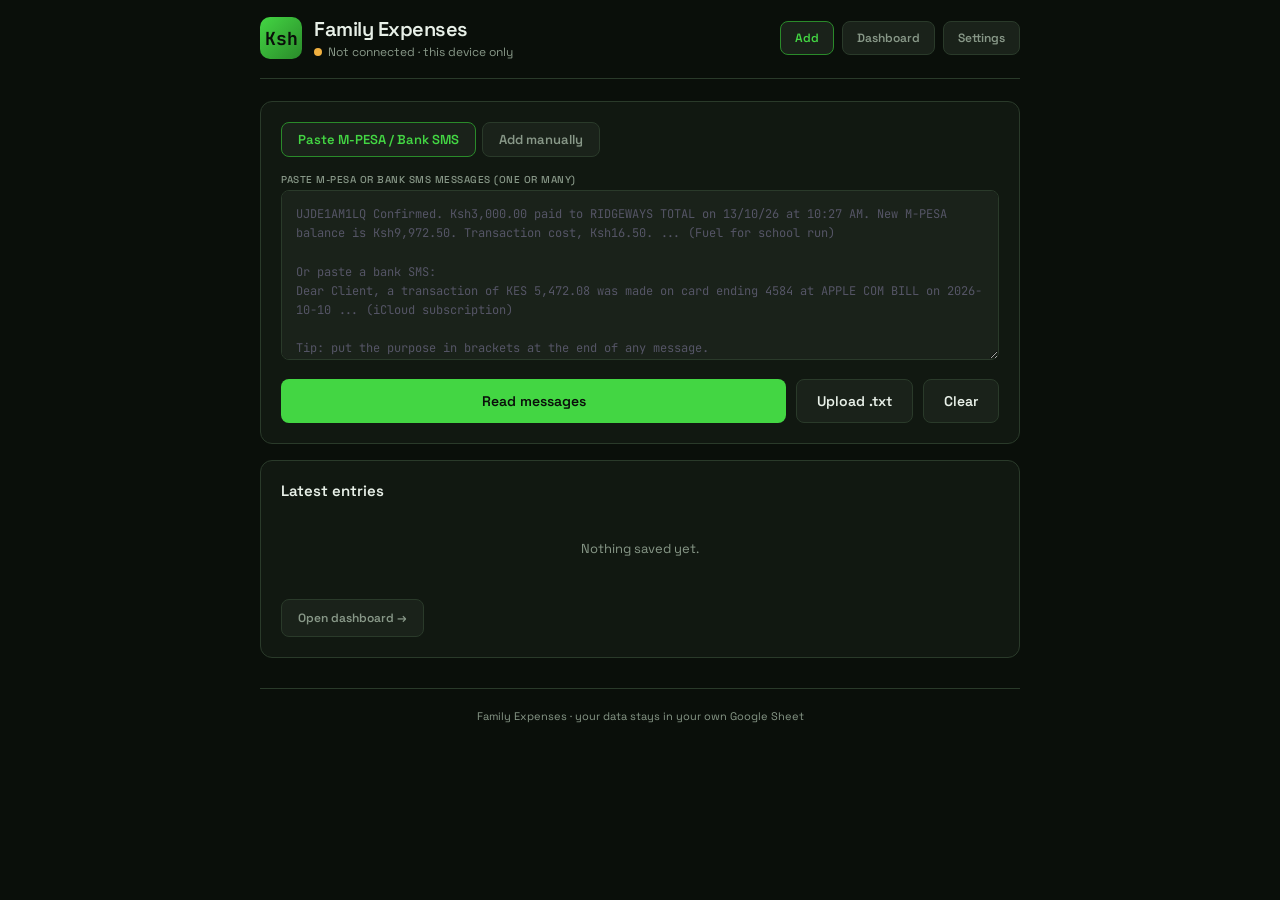
<file: index.html>
<!DOCTYPE html>
<html lang="en">
<head>
<meta charset="UTF-8">
<meta name="viewport" content="width=device-width, initial-scale=1.0">
<title>Family Expenses – Add</title>
<link rel="preconnect" href="https://fonts.googleapis.com">
<link rel="preconnect" href="https://fonts.gstatic.com" crossorigin>
<link href="https://fonts.googleapis.com/css2?family=Space+Grotesk:wght@400;500;600;700&family=JetBrains+Mono:wght@400;500;600&display=swap" rel="stylesheet">
<link rel="stylesheet" href="style.css">
</head>
<body>
<div class="container">
  <div id="hdr"></div>

  <div class="card">
    <div class="tabs">
      <button class="tab active" data-tab="paste">Paste M-PESA / Bank SMS</button>
      <button class="tab" data-tab="manual">Add manually</button>
    </div>

    <div id="tab-paste">
      <span class="lbl">Paste M-PESA or bank SMS messages (one or many)</span>
      <textarea id="raw" rows="7" placeholder="UJDE1AM1LQ Confirmed. Ksh3,000.00 paid to RIDGEWAYS TOTAL on 13/10/26 at 10:27 AM. New M-PESA balance is Ksh9,972.50. Transaction cost, Ksh16.50. ... (Fuel for school run)

Or paste a bank SMS:
Dear Client, a transaction of KES 5,472.08 was made on card ending 4584 at APPLE COM BILL on 2026-10-10 ... (iCloud subscription)

Tip: put the purpose in brackets at the end of any message."></textarea>
      <div class="btn-row">
        <button class="btn-primary" id="parseBtn">Read messages</button>
        <button class="btn-secondary" id="fileBtn">Upload .txt</button>
        <button class="btn-secondary" id="clearBtn">Clear</button>
        <input type="file" id="file" accept=".txt,.csv,text/plain" hidden>
      </div>
    </div>

    <div id="tab-manual" hidden>
      <div class="grid2">
        <div class="field-group"><label for="m_date">Date</label><input type="date" id="m_date"></div>
        <div class="field-group"><label for="m_amount">Amount (Ksh)</label><input type="number" id="m_amount" inputmode="decimal" step="0.01" placeholder="0.00"></div>
        <div class="field-group full"><label for="m_recipient">Paid to / item</label><input id="m_recipient" placeholder="e.g. Naivas Karen, Cash to gardener"></div>
        <div class="field-group full"><label for="m_purpose">Purpose</label><input id="m_purpose" placeholder="What was it for?"></div>
        <div class="field-group"><label for="m_method">Paid with</label><select id="m_method"><option>Cash</option><option>M-PESA</option><option>Card</option><option>Bank transfer</option></select></div>
        <div class="field-group"><label for="m_paidBy">Paid by</label><select id="m_paidBy"></select></div>
      </div>
      <div class="btn-row"><button class="btn-primary" id="addManualBtn">Add to list</button></div>
    </div>
    <div class="status-bar" id="status"></div>
  </div>

  <div class="card" id="review" hidden>
    <h2>Review &amp; categorise <span class="lbl" id="count" style="display:inline;margin-left:8px"></span></h2>
    <div class="tx-list" id="list"></div>
    <label class="check"><input type="checkbox" id="learn" checked> Remember these categories for next time (by recipient)</label>
    <div class="btn-row">
      <button class="btn-primary" id="submitBtn">Save transactions</button>
      <button class="btn-secondary" id="discardBtn">Discard</button>
    </div>
    <div class="status-bar" id="status2"></div>
  </div>

  <div class="card">
    <h2>Latest entries</h2>
    <div id="recent"></div>
    <div class="btn-row"><a class="nav-btn" href="dashboard.html" style="padding:10px 16px">Open dashboard →</a></div>
  </div>

  <div class="footer">Family Expenses · your data stays in your own Google Sheet</div>
</div>

<script src="app.js"></script>
<script>
const $ = id => document.getElementById(id);
let pending = [];
FT.header('index.html');

function status(id, msg, type) { const b = $(id); b.textContent = msg; b.className = 'status-bar show ' + type; }
function hide(id) { $(id).className = 'status-bar'; }

/* tabs */
document.querySelectorAll('.tab').forEach(b => b.onclick = () => {
  document.querySelectorAll('.tab').forEach(x => x.classList.toggle('active', x === b));
  $('tab-paste').hidden = b.dataset.tab !== 'paste'; $('tab-manual').hidden = b.dataset.tab !== 'manual';
});
$('m_date').value = FT.todayISO();
function fillPeople() { $('m_paidBy').innerHTML = FT.peopleOptions(FT.user()); }
fillPeople();

/* input */
$('parseBtn').onclick = () => {
  const raw = $('raw').value.trim();
  if (!raw) return status('status', 'Paste at least one M-PESA message first.', 'error');
  const got = FT.parseMpesa(raw).concat(FT.parseBank(raw));
  if (!got.length) return status('status', 'Could not read any transactions. For M-PESA, make sure the message starts with the code and "Confirmed". For bank SMS, make sure each message is on its own line.', 'error');
  const have = new Set(FT.all().map(t => t.id)), seen = new Set(pending.map(t => t.id));
  const fresh = got.filter(t => !have.has(t.id) && !seen.has(t.id));
  const dup = got.length - fresh.length;
  pending = pending.concat(fresh); $('raw').value = '';
  render();
  status('status', fresh.length + ' read' + (dup ? ', ' + dup + ' already saved (skipped)' : '') + '. Review below.', fresh.length ? 'success' : 'error');
};
$('clearBtn').onclick = () => { $('raw').value = ''; hide('status'); };
$('fileBtn').onclick = () => $('file').click();
$('file').onchange = e => { const f = e.target.files[0]; if (!f) return; f.text().then(t => { $('raw').value = t; $('parseBtn').click(); }); e.target.value = ''; };

$('addManualBtn').onclick = () => {
  const amount = FT.num($('m_amount').value), recipient = $('m_recipient').value.trim();
  if (!amount || !recipient) return status('status', 'Enter an amount and who/what it was paid to.', 'error');
  const t = { id: FT.newId(), date: $('m_date').value || FT.todayISO(), time: '', amount, cost: 0, balance: 0, recipient, account: '',
    purpose: $('m_purpose').value.trim(), category: '', paidBy: $('m_paidBy').value, method: $('m_method').value };
  t.category = FT.suggest(t);
  pending.push(t); render();
  $('m_amount').value = ''; $('m_recipient').value = ''; $('m_purpose').value = '';
  status('status', 'Added to the list below.', 'success');
};

/* review list */
function render() {
  $('review').hidden = !pending.length;
  $('count').textContent = pending.length + ' to save';
  $('list').innerHTML = pending.map((t, i) => `
    <div class="tx-card ${t.category ? '' : 'needs'}" data-i="${i}">
      <button class="tx-remove" data-act="rm" title="Remove">&times;</button>
      <div class="tx-top"><span class="tx-code">${FT.esc(t.id.startsWith('M-') ? t.method : t.id)}${t.time ? ' · ' + FT.esc(t.time) : ''}${t.cost ? ' · fee ' + FT.fmt(t.cost, 2) : ''}</span><span class="tx-amount">${FT.fmt(t.amount, 2)}</span></div>
      <div class="grid2">
        <div class="field-group"><label>Paid to</label><input data-f="recipient" value="${FT.esc(t.recipient)}"></div>
        <div class="field-group"><label>Date</label><input type="date" data-f="date" value="${FT.esc(t.date)}"></div>
        <div class="field-group full"><label>Purpose</label><input data-f="purpose" value="${FT.esc(t.purpose)}" placeholder="What was it for?"></div>
        <div class="field-group"><label>Category</label><select data-f="category">${FT.catOptions(t.category)}</select></div>
        <div class="field-group"><label>Paid by</label><select data-f="paidBy">${FT.peopleOptions(t.paidBy)}</select></div>
      </div>
    </div>`).join('');
  const missing = pending.filter(t => !t.category).length;
  if (missing) status('status2', missing + ' still need a category (they will be saved as "Uncategorised").', 'loading'); else hide('status2');
}
$('list').addEventListener('input', e => {
  const el = e.target, card = el.closest('.tx-card'); if (!card || !el.dataset.f) return;
  const t = pending[+card.dataset.i], f = el.dataset.f;
  t[f] = el.value;
  if ((f === 'purpose' || f === 'recipient') && !t._manual) {
    t.category = FT.suggest(t);
    const sel = card.querySelector('[data-f=category]'); sel.innerHTML = FT.catOptions(t.category);
    card.classList.toggle('needs', !t.category);
  }
});
$('list').addEventListener('change', e => {
  const el = e.target, card = el.closest('.tx-card'); if (!card || el.dataset.f !== 'category') return;
  const t = pending[+card.dataset.i]; t.category = el.value; t._manual = true; card.classList.toggle('needs', !t.category);
  const missing = pending.filter(x => !x.category).length;
  if (missing) status('status2', missing + ' still need a category (they will be saved as "Uncategorised").', 'loading'); else hide('status2');
});
$('list').addEventListener('click', e => {
  const b = e.target.closest('[data-act=rm]'); if (!b) return;
  pending.splice(+b.closest('.tx-card').dataset.i, 1); render();
});
$('discardBtn').onclick = () => { pending = []; render(); hide('status'); };

$('submitBtn').onclick = async () => {
  if (!pending.length) return;
  $('submitBtn').disabled = true;
  status('status2', 'Saving…', 'loading');
  const list = pending.map(t => { const o = Object.assign({}, t); delete o._manual; o.category = o.category || 'Uncategorised'; o.addedBy = FT.user(); o.addedAt = new Date().toISOString(); return o; });
  try {
    if ($('learn').checked) await FT.learn(list);
    const r = await FT.add(list);
    let msg = r.added + ' saved' + (r.dup ? ', ' + r.dup + ' duplicate(s) skipped' : '') + '.';
    if (FT.conn()) {
      await FT.sleep(2200);
      try {
        await FT.refresh();
        const have = new Set(FT.all().map(t => t.id));
        if (!r.ids.every(id => have.has(id))) msg += ' (Sent to the sheet – it may take a few seconds to show up.)';
        else msg += ' Synced to the shared sheet ✓';
      } catch (err) { msg += ' Sent, but could not confirm: ' + err.message; }
    } else msg += ' Saved on this device only – connect the sheet in Settings to share with Selma.';
    pending = []; render(); status('status', msg, 'success'); window.scrollTo({ top: 0, behavior: 'smooth' });
    recent();
  } catch (err) { status('status2', 'Failed: ' + err.message, 'error'); }
  $('submitBtn').disabled = false;
};

function recent() {
  const rows = FT.all().slice().sort((a, b) => (b.date + b.time).localeCompare(a.date + a.time)).slice(0, 8);
  $('recent').innerHTML = rows.length ? `<div class="ledger-wrap"><table class="ledger-table"><tbody>` + rows.map(t => `<tr>
    <td>${FT.esc(t.recipient)}<div class="sub">${FT.esc(t.date)} · ${FT.esc(t.category || 'Uncategorised')}${t.purpose ? ' · ' + FT.esc(t.purpose) : ''}</div></td>
    <td class="amt">${FT.fmt(t.amount + t.cost)}</td></tr>`).join('') + `</tbody></table></div>` : '<div class="empty">Nothing saved yet.</div>';
}
recent();
FT.refresh().then(() => { fillPeople(); recent(); FT.header('index.html'); }).catch(() => {});
</script>
</body>
</html>
</file>
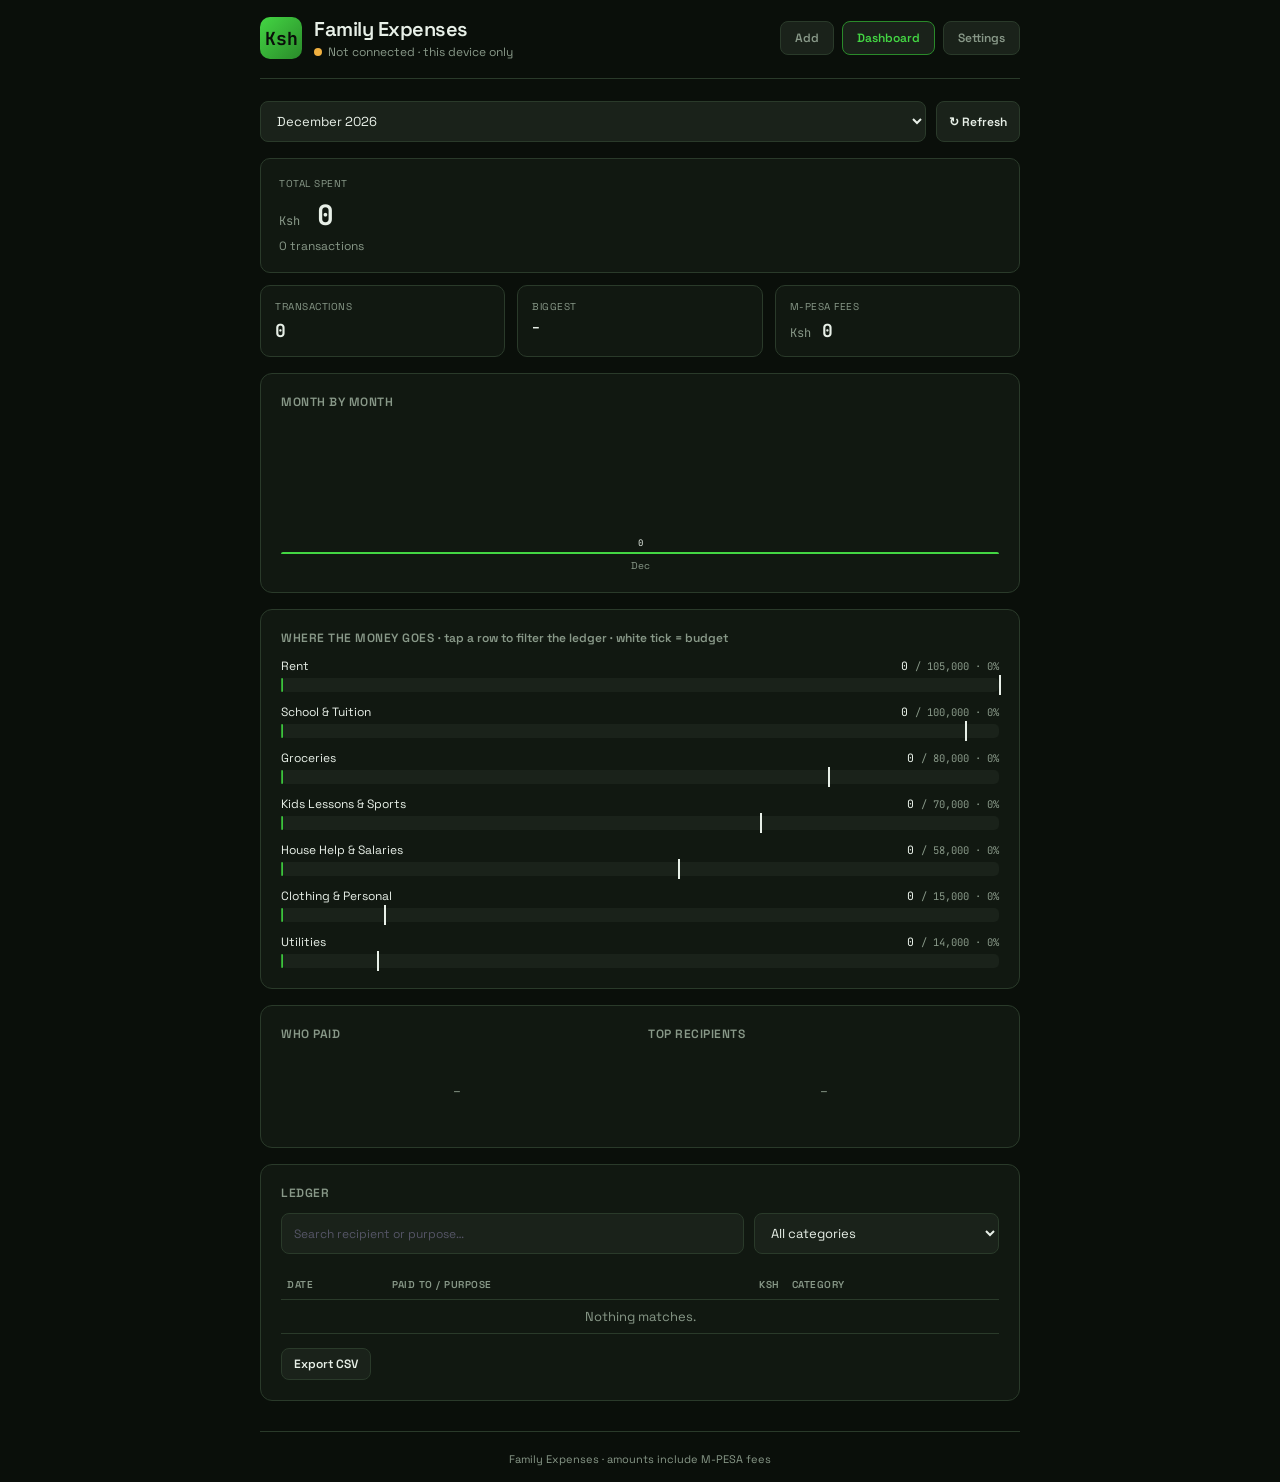
<file: dashboard.html>
<!DOCTYPE html>
<html lang="en">
<head>
<meta charset="UTF-8">
<meta name="viewport" content="width=device-width, initial-scale=1.0">
<title>Family Expenses – Dashboard</title>
<link rel="preconnect" href="https://fonts.googleapis.com">
<link rel="preconnect" href="https://fonts.gstatic.com" crossorigin>
<link href="https://fonts.googleapis.com/css2?family=Space+Grotesk:wght@400;500;600;700&family=JetBrains+Mono:wght@400;500;600&display=swap" rel="stylesheet">
<link rel="stylesheet" href="style.css">
</head>
<body>
<div class="container">
  <div id="hdr"></div>
  <div class="filter-row"><select id="period" aria-label="Period"></select><button class="btn-secondary btn-sm" id="reload">↻ Refresh</button></div>
  <div id="alert"></div>
  <div class="stats-grid" id="stats"></div>

  <div class="card"><h3>Month by month</h3><div class="trend" id="trend"></div></div>
  <div class="card"><h3>Where the money goes <span style="text-transform:none;letter-spacing:0">· tap a row to filter the ledger · white tick = budget</span></h3><div class="bars" id="cats"></div></div>
  <div class="card two-col">
    <div><h3>Who paid</h3><div class="bars" id="who"></div></div>
    <div><h3>Top recipients</h3><div class="bars" id="rec"></div></div>
  </div>

  <div class="card">
    <h3>Ledger</h3>
    <div class="filter-row"><input id="q" placeholder="Search recipient or purpose…"><select id="catf"></select></div>
    <div class="ledger-wrap"><table class="ledger-table">
      <thead><tr><th>Date</th><th>Paid to / purpose</th><th style="text-align:right">Ksh</th><th>Category</th><th></th></tr></thead>
      <tbody id="ledger"></tbody></table></div>
    <div class="btn-row"><button class="btn-secondary btn-sm" id="more" hidden>Show more</button><button class="btn-secondary btn-sm" id="export">Export CSV</button></div>
  </div>
  <div class="footer">Family Expenses · amounts include M-PESA fees</div>
</div>

<script src="app.js"></script>
<script>
const $ = id => document.getElementById(id), E = FT.esc, F = FT.fmt;
FT.header('dashboard.html');
let period = null, catFilter = '', query = '', shown = 50;

const mKey = (y, m) => y + '-' + String(m).padStart(2, '0');
function addMonths(key, n) { const [y, m] = key.split('-').map(Number); const d = new Date(y, m - 1 + n, 1); return mKey(d.getFullYear(), d.getMonth() + 1); }
const mLabel = (key, long) => { const [y, m] = key.split('-').map(Number); return new Date(y, m - 1, 1).toLocaleString('en-GB', { month: long ? 'long' : 'short', year: long ? 'numeric' : undefined }); };
const compact = n => n >= 1e6 ? (n / 1e6).toFixed(1) + 'M' : n >= 1000 ? Math.round(n / 1000) + 'k' : String(Math.round(n));
const spend = t => t.amount + t.cost;
const months = () => [...new Set(FT.all().map(t => t.date.slice(0, 7)).filter(Boolean))].sort();
const nowKey = () => FT.todayISO().slice(0, 7);

function inPeriod(t) {
  if (period === 'all') return true;
  const anchor = months().slice(-1)[0] || nowKey();
  if (period === 'last3') return t.date.slice(0, 7) >= addMonths(anchor, -2);
  return t.date.startsWith(period);
}
function monthSpan(list) {
  if (period !== 'all') return period === 'last3' ? 3 : 1;
  const ms = [...new Set(list.map(t => t.date.slice(0, 7)))].sort(); if (!ms.length) return 1;
  const [y1, m1] = ms[0].split('-').map(Number), [y2, m2] = ms[ms.length - 1].split('-').map(Number);
  return (y2 - y1) * 12 + (m2 - m1) + 1;
}

function buildPeriodSelect() {
  const ms = months().reverse();
  if (!period) period = ms[0] || nowKey();
  const opts = ms.map(m => `<option value="${m}">${mLabel(m, true)}</option>`);
  if (!ms.includes(period) && period.length === 7) opts.unshift(`<option value="${period}">${mLabel(period, true)}</option>`);
  opts.push('<option value="last3">Last 3 months</option>', '<option value="all">All time</option>');
  $('period').innerHTML = opts.join(''); $('period').value = period;
}

function barRows(rows, max, onClickAttr) {
  return rows.map(r => {
    const pct = max ? Math.max(r.value / max * 100, 0) : 0;
    const cls = r.budget ? (r.value > r.budget ? 'over' : r.value > r.budget * .85 ? 'warn' : '') : '';
    return `<div class="${onClickAttr ? 'clickable' : ''}" ${onClickAttr ? `data-cat="${E(r.name)}"` : ''}>
      <div class="bar-top"><span class="bar-name">${E(r.name)}</span><span class="bar-val">${F(r.value)}${r.budget ? ` <small>/ ${F(r.budget)} · ${Math.round(r.value / r.budget * 100)}%</small>` : ''}</span></div>
      <div class="bar-track"><div class="bar-fill ${cls}" style="width:${pct}%"></div>${r.budget ? `<div class="bar-budget" style="left:${Math.min(r.budget / max * 100, 100)}%"></div>` : ''}</div></div>`;
  }).join('');
}
const sumBy = (list, key) => { const m = {}; list.forEach(t => { const k = key(t); m[k] = (m[k] || 0) + spend(t); }); return m; };

function render() {
  const cfg = FT.config(), all = FT.all(), list = all.filter(inPeriod), total = list.reduce((s, t) => s + spend(t), 0), fees = list.reduce((s, t) => s + t.cost, 0);
  const span = monthSpan(list), budgets = {}; cfg.categories.forEach(c => budgets[c.name] = (c.budget || 0) * span);

  const byCat = sumBy(list, t => t.category || 'Uncategorised');
  const topCat = Object.entries(byCat).sort((a, b) => b[1] - a[1])[0];
  let delta = '';
  if (period.length === 7) {
    const prev = all.filter(t => t.date.startsWith(addMonths(period, -1))).reduce((s, t) => s + spend(t), 0);
    if (prev > 0) { const p = Math.round((total - prev) / prev * 100); delta = `<span class="${p > 0 ? 'up' : 'down'}">${p > 0 ? '▲' : '▼'} ${Math.abs(p)}%</span> vs ${mLabel(addMonths(period, -1))}`; }
  }
  $('stats').innerHTML = `
    <div class="stat-box hero"><label>Total spent</label><div class="val"><small>Ksh</small> ${F(total)}</div><div class="sub">${delta || (list.length + ' transactions')}</div></div>
    <div class="stat-box"><label>Transactions</label><div class="val">${list.length}</div></div>
    <div class="stat-box"><label>Biggest</label><div class="val" style="font-size:13px">${topCat ? E(topCat[0]) : '–'}</div><div class="sub">${topCat ? 'Ksh ' + F(topCat[1]) : ''}</div></div>
    <div class="stat-box"><label>M-PESA fees</label><div class="val"><small>Ksh</small> ${F(fees)}</div></div>`;

  const unc = list.filter(t => !t.category || t.category === 'Uncategorised').length;
  $('alert').innerHTML = unc ? `<div class="alert" id="uncBtn">${unc} transaction${unc > 1 ? 's need' : ' needs'} a category – tap to fix them</div>` : '';
  if (unc) $('uncBtn').onclick = () => { catFilter = 'Uncategorised'; $('catf').value = catFilter; shown = 50; renderLedger(); $('ledger').scrollIntoView({ behavior: 'smooth' }); };

  /* trend */
  const ms = months(); let tm = ms.slice(-12);
  if (!tm.length) tm = [nowKey()];
  const tot = Object.fromEntries(tm.map(m => [m, all.filter(t => t.date.startsWith(m)).reduce((s, t) => s + spend(t), 0)]));
  const mx = Math.max(...Object.values(tot), 1);
  $('trend').innerHTML = tm.map(m => `<div class="trend-col ${m === period ? 'sel' : ''}" data-m="${m}"><div class="trend-val">${compact(tot[m])}</div><div class="trend-bar" style="height:${tot[m] / mx * 100 * .78}%"></div><div class="trend-lbl">${mLabel(m)}</div></div>`).join('');

  /* categories */
  const names = new Set(Object.keys(byCat)); cfg.categories.forEach(c => { if (c.budget) names.add(c.name); });
  const rows = [...names].map(n => ({ name: n, value: byCat[n] || 0, budget: budgets[n] || 0 })).sort((a, b) => b.value - a.value || b.budget - a.budget);
  const cmax = Math.max(...rows.map(r => Math.max(r.value, r.budget)), 1);
  $('cats').innerHTML = rows.length ? barRows(rows, cmax, true) : '<div class="empty">No transactions in this period.</div>';

  const who = Object.entries(sumBy(list, t => t.paidBy || 'Unknown')).sort((a, b) => b[1] - a[1]).map(([name, value]) => ({ name, value }));
  $('who').innerHTML = who.length ? barRows(who, who[0].value) : '<div class="empty">–</div>';
  const rec = Object.entries(sumBy(list, t => t.recipient || '–')).sort((a, b) => b[1] - a[1]).slice(0, 8).map(([name, value]) => ({ name, value }));
  $('rec').innerHTML = rec.length ? barRows(rec, rec[0].value) : '<div class="empty">–</div>';

  const cats = [...new Set(cfg.categories.map(c => c.name).concat(Object.keys(byCat)))];
  $('catf').innerHTML = '<option value="">All categories</option>' + cats.map(c => `<option ${c === catFilter ? 'selected' : ''}>${E(c)}</option>`).join('');
  renderLedger();
}

function ledgerList() {
  const q = query.toLowerCase();
  return FT.all().filter(inPeriod).filter(t => !catFilter || (catFilter === 'Uncategorised' ? (!t.category || t.category === 'Uncategorised') : t.category === catFilter))
    .filter(t => !q || (t.recipient + ' ' + t.purpose + ' ' + t.account).toLowerCase().includes(q))
    .sort((a, b) => (b.date + b.time).localeCompare(a.date + a.time));
}
function renderLedger() {
  const rows = ledgerList();
  $('ledger').innerHTML = rows.length ? rows.slice(0, shown).map(t => `<tr data-id="${E(t.id)}">
    <td style="white-space:nowrap">${E(t.date.slice(5).split('-').reverse().join('/'))}<div class="sub">${E(t.paidBy)}</div></td>
    <td>${E(t.recipient)}<div class="sub">${E(t.purpose) || '–'}</div></td>
    <td class="amt">${F(t.amount)}${t.cost ? `<div class="sub">+${F(t.cost, 2)}</div>` : ''}</td>
    <td><select data-act="cat">${FT.catOptions(t.category || '')}</select></td>
    <td><button class="del" data-act="del" title="Delete">&times;</button></td></tr>`).join('') : '<tr><td colspan="5" class="empty">Nothing matches.</td></tr>';
  $('more').hidden = rows.length <= shown;
}

$('period').onchange = e => { period = e.target.value; catFilter = ''; shown = 50; render(); };
$('trend').addEventListener('click', e => { const c = e.target.closest('[data-m]'); if (!c) return; period = c.dataset.m; buildPeriodSelect(); catFilter = ''; render(); });
$('cats').addEventListener('click', e => { const c = e.target.closest('[data-cat]'); if (!c) return; catFilter = catFilter === c.dataset.cat ? '' : c.dataset.cat; $('catf').value = catFilter; shown = 50; renderLedger(); $('ledger').scrollIntoView({ behavior: 'smooth' }); });
$('catf').onchange = e => { catFilter = e.target.value; shown = 50; renderLedger(); };
$('q').oninput = e => { query = e.target.value; shown = 50; renderLedger(); };
$('more').onclick = () => { shown += 50; renderLedger(); };
$('export').onclick = () => FT.download('family-expenses-' + FT.todayISO() + '.csv', FT.csv(ledgerList()));
$('ledger').addEventListener('change', async e => {
  if (e.target.dataset.act !== 'cat') return;
  await FT.update(e.target.closest('tr').dataset.id, { category: e.target.value }); render();
});
$('ledger').addEventListener('click', async e => {
  const b = e.target.closest('[data-act=del]'); if (!b) return;
  if (!confirm('Delete this transaction?')) return;
  await FT.remove(b.closest('tr').dataset.id); buildPeriodSelect(); render();
});
async function load() {
  try { await FT.refresh(); } catch (err) { $('alert').innerHTML = `<div class="alert">Could not reach the shared sheet (${E(err.message)}). Showing the copy saved on this device.</div>`; }
  buildPeriodSelect(); render();
}
$('reload').onclick = load;
buildPeriodSelect(); render(); load();
</script>
</body>
</html>
</file>
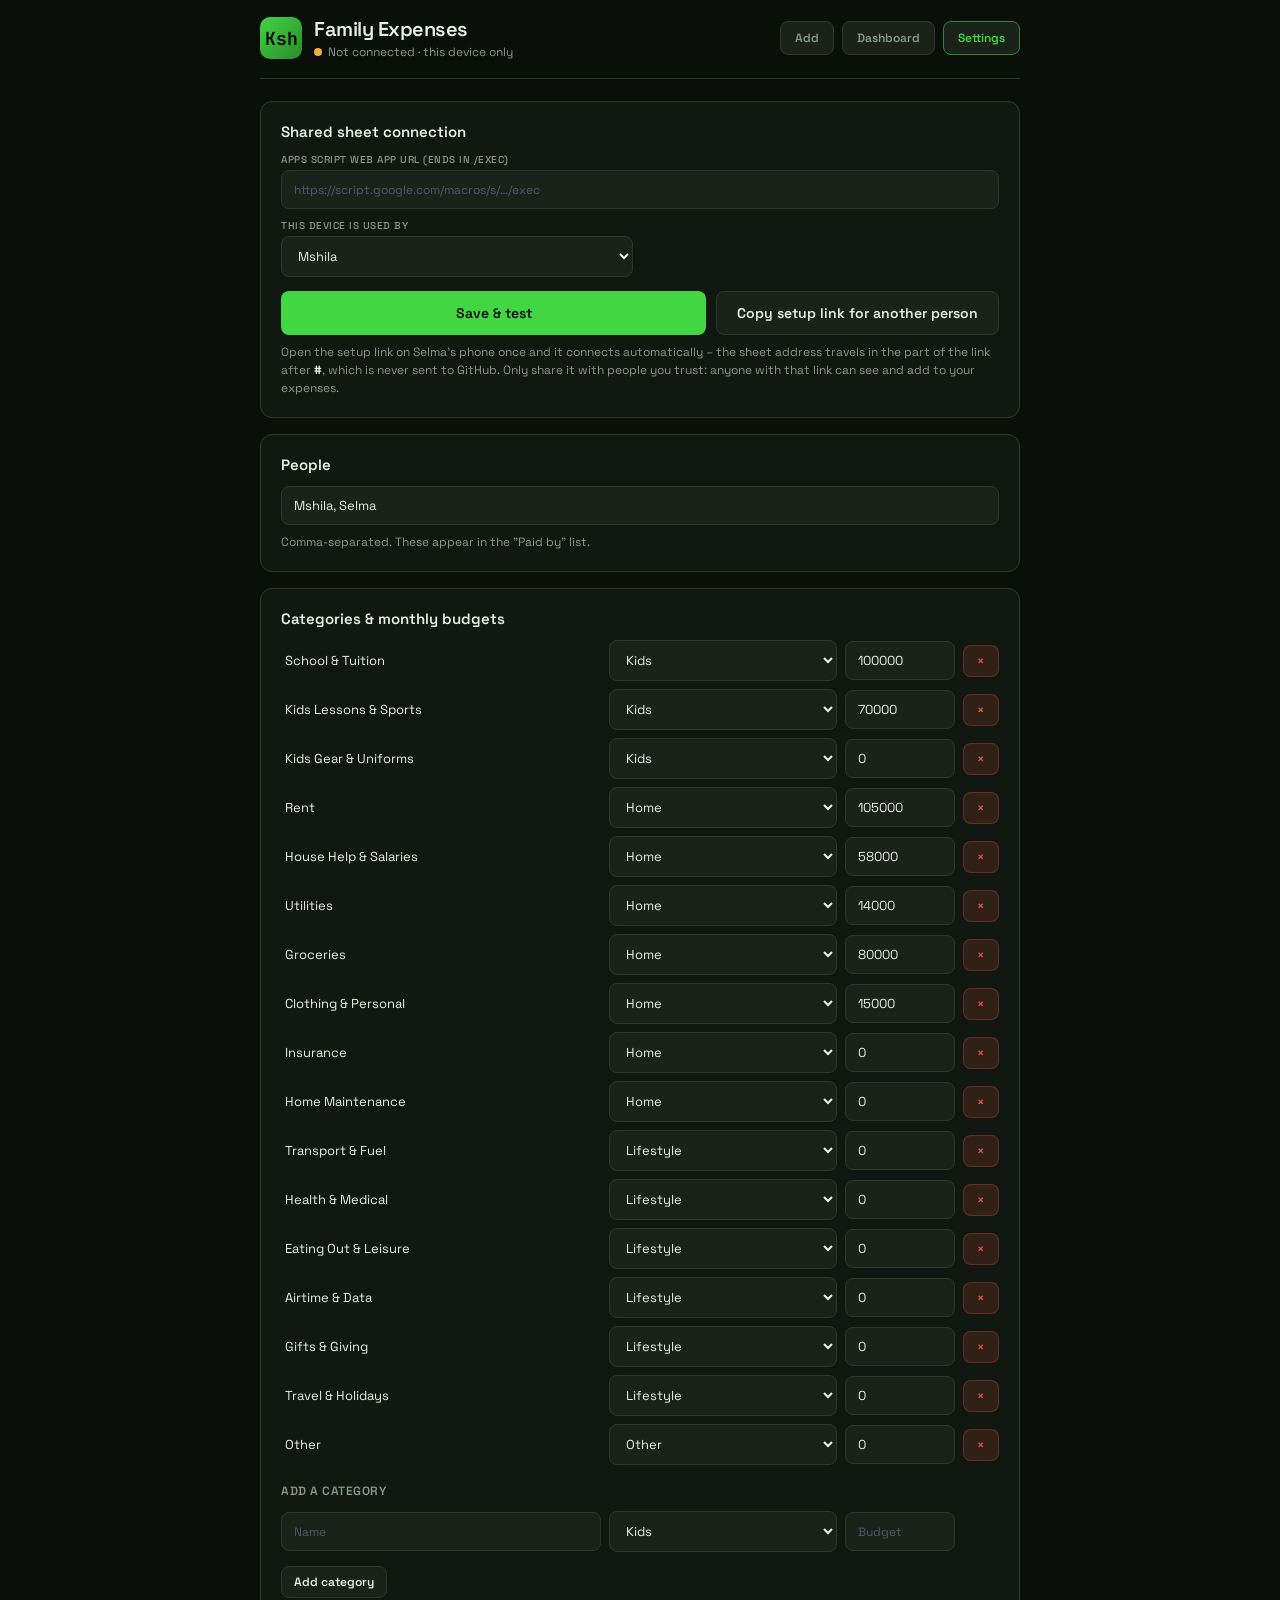
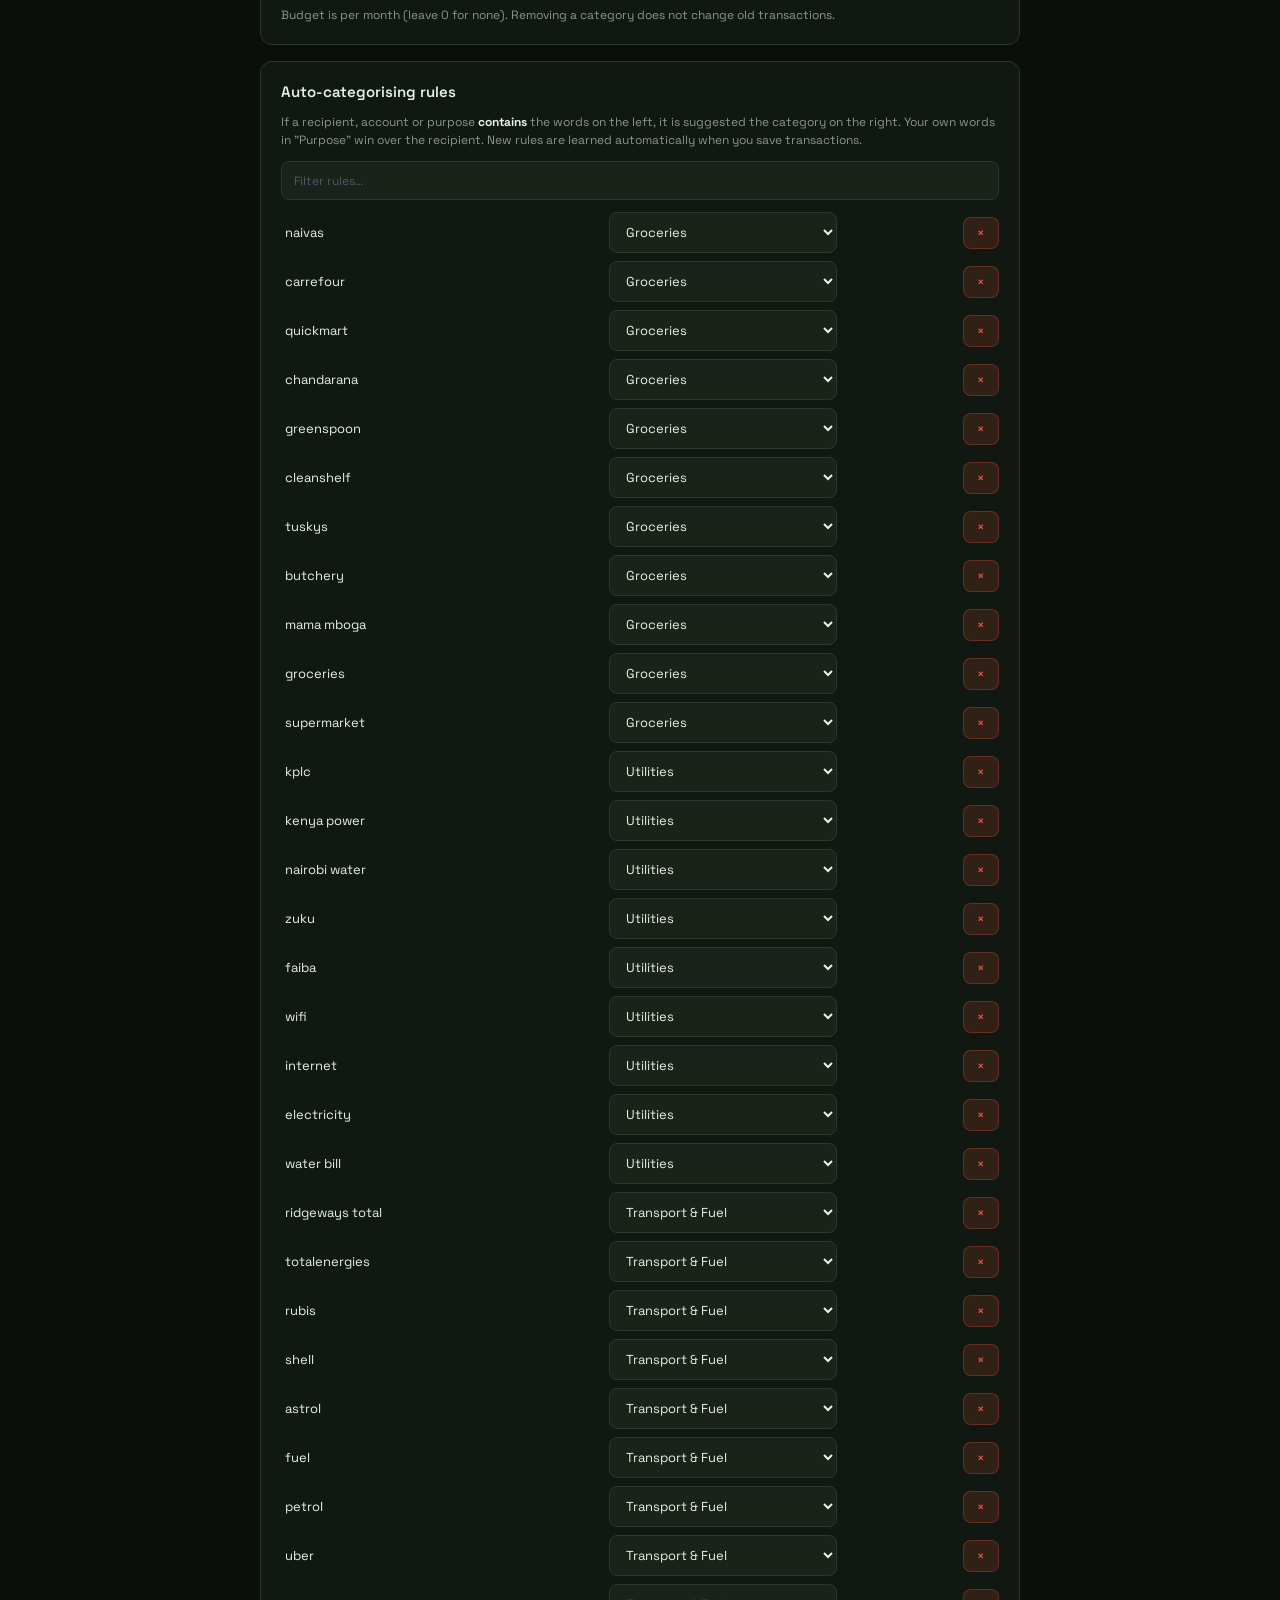
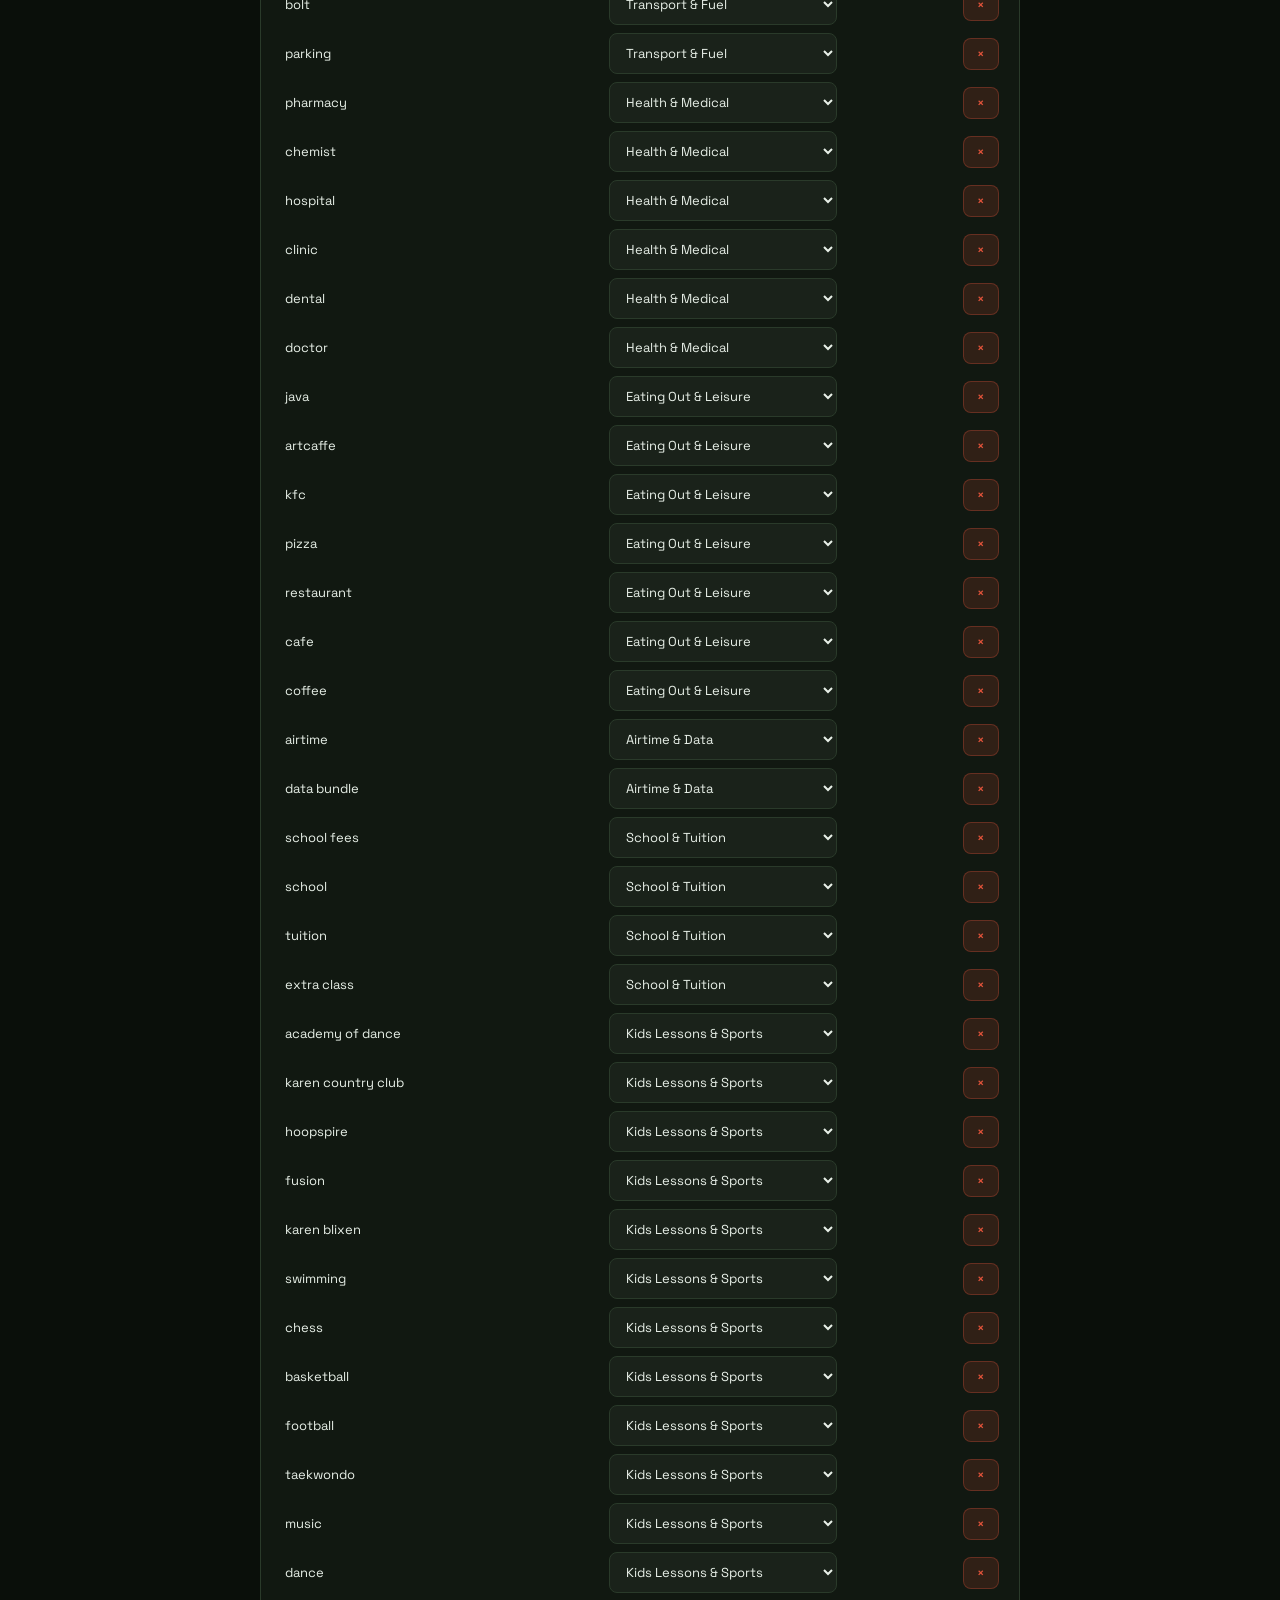
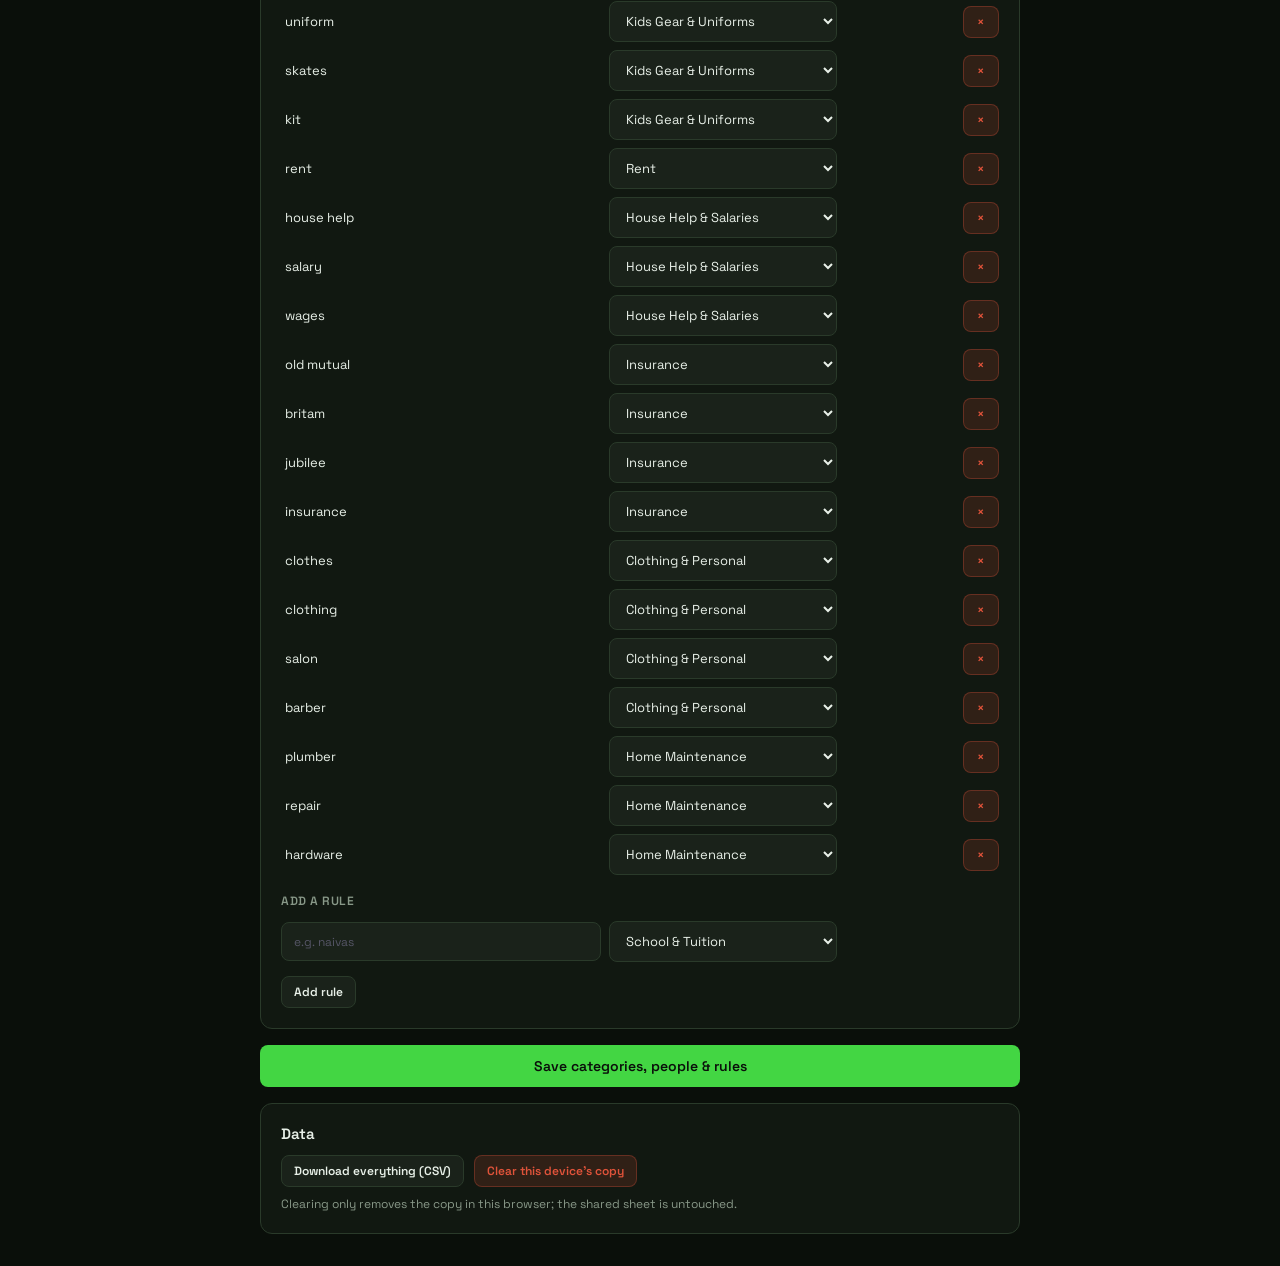
<file: settings.html>
<!DOCTYPE html>
<html lang="en">
<head>
<meta charset="UTF-8">
<meta name="viewport" content="width=device-width, initial-scale=1.0">
<title>Family Expenses – Settings</title>
<link rel="preconnect" href="https://fonts.googleapis.com">
<link rel="preconnect" href="https://fonts.gstatic.com" crossorigin>
<link href="https://fonts.googleapis.com/css2?family=Space+Grotesk:wght@400;500;600;700&family=JetBrains+Mono:wght@400;500;600&display=swap" rel="stylesheet">
<link rel="stylesheet" href="style.css">
</head>
<body>
<div class="container">
  <div id="hdr"></div>

  <div class="card">
    <h2>Shared sheet connection</h2>
    <div class="grid2">
      <div class="field-group full"><label for="url">Apps Script web app URL (ends in /exec)</label><input id="url" placeholder="https://script.google.com/macros/s/…/exec"></div>
      <div class="field-group"><label for="me">This device is used by</label><select id="me"></select></div>
    </div>
    <div class="btn-row">
      <button class="btn-primary" id="saveConn">Save &amp; test</button>
      <button class="btn-secondary" id="copyLink">Copy setup link for another person</button>
    </div>
    <div class="status-bar" id="s1"></div>
    <p class="note">Open the setup link on Selma's phone once and it connects automatically – the sheet address travels in the part of the link after <b>#</b>, which is never sent to GitHub. Only share it with people you trust: anyone with that link can see and add to your expenses.</p>
  </div>

  <div class="card">
    <h2>People</h2>
    <input id="people" placeholder="Mshila, Selma">
    <p class="note">Comma-separated. These appear in the "Paid by" list.</p>
  </div>

  <div class="card">
    <h2>Categories &amp; monthly budgets</h2>
    <div id="cats"></div>
    <h3 style="margin-top:18px">Add a category</h3>
    <div class="row-edit"><input id="nc_name" placeholder="Name"><select id="nc_group"><option>Kids</option><option>Home</option><option>Lifestyle</option><option>Other</option></select><input id="nc_budget" type="number" placeholder="Budget"><span></span></div>
    <div class="btn-row"><button class="btn-secondary btn-sm" id="addCat">Add category</button></div>
    <p class="note">Budget is per month (leave 0 for none). Removing a category does not change old transactions.</p>
  </div>

  <div class="card">
    <h2>Auto-categorising rules</h2>
    <p class="note" style="margin:0 0 12px">If a recipient, account or purpose <b>contains</b> the words on the left, it is suggested the category on the right. Your own words in "Purpose" win over the recipient. New rules are learned automatically when you save transactions.</p>
    <input id="ruleFilter" placeholder="Filter rules…" style="margin-bottom:12px">
    <div id="rules"></div>
    <h3 style="margin-top:18px">Add a rule</h3>
    <div class="row-edit"><input id="nr_match" placeholder="e.g. naivas"><select id="nr_cat"></select><span></span><span></span></div>
    <div class="btn-row"><button class="btn-secondary btn-sm" id="addRule">Add rule</button></div>
  </div>

  <div class="btn-row" style="margin-bottom:16px"><button class="btn-primary" id="saveAll">Save categories, people &amp; rules</button></div>
  <div class="status-bar" id="s2" style="margin-bottom:16px"></div>

  <div class="card">
    <h2>Data</h2>
    <div class="btn-row" style="margin-top:0"><button class="btn-secondary btn-sm" id="exp">Download everything (CSV)</button><button class="btn-danger btn-sm" id="clr">Clear this device's copy</button></div>
    <p class="note">Clearing only removes the copy in this browser; the shared sheet is untouched.</p>
  </div>
</div>

<script src="app.js"></script>
<script>
const $ = id => document.getElementById(id), E = FT.esc;
FT.header('settings.html');
let cfg = FT.clone(FT.config());
const st = (id, m, t) => { const b = $(id); b.textContent = m; b.className = 'status-bar show ' + t; };

const c0 = FT.conn(); if (c0) $('url').value = c0.url;
function fillMe() { $('me').innerHTML = FT.peopleOptions(FT.user()); }
fillMe(); $('me').onchange = () => FT.setUser($('me').value);

$('saveConn').onclick = async () => {
  const url = $('url').value.trim(); FT.setUser($('me').value);
  if (!url) { FT.setConn(''); FT.header('settings.html'); return st('s1', 'Disconnected. Data now stays on this device only.', 'success'); }
  FT.setConn(url); st('s1', 'Testing…', 'loading');
  try {
    await FT.refresh(); cfg = FT.clone(FT.config()); draw(); FT.header('settings.html');
    st('s1', 'Connected ✓  ' + FT.all().length + ' transactions in the shared sheet.', 'success');
  } catch (e) { st('s1', 'Could not connect: ' + e.message + '. Check the URL and that the web app is deployed to "Anyone".', 'error'); }
};
$('copyLink').onclick = async () => {
  const c = FT.conn(); if (!c) return st('s1', 'Save the connection first.', 'error');
  const other = cfg.people.find(p => p !== FT.user()) || '';
  const link = location.origin + location.pathname.replace('settings.html', 'index.html') + '#u=' + encodeURIComponent(c.url) + (other ? '&n=' + encodeURIComponent(other) : '');
  try { await navigator.clipboard.writeText(link); st('s1', 'Link copied' + (other ? ' (it sets the device up as ' + other + ')' : '') + '. Send it privately, e.g. on WhatsApp.', 'success'); }
  catch (e) { prompt('Copy this link:', link); }
};

function draw() {
  $('people').value = cfg.people.join(', ');
  $('cats').innerHTML = cfg.categories.map((c, i) => `<div class="row-edit" data-i="${i}"><span class="nm">${E(c.name)}</span>
    <select data-k="group">${['Kids', 'Home', 'Lifestyle', 'Other'].map(g => `<option ${g === c.group ? 'selected' : ''}>${g}</option>`).join('')}</select>
    <input type="number" data-k="budget" value="${c.budget || 0}"><button class="btn-danger btn-sm" data-act="delcat" title="Remove">&times;</button></div>`).join('');
  $('nr_cat').innerHTML = FT.catOptions('x').replace(/<option selected>x<\/option>/, '');
  drawRules();
}
function drawRules() {
  const f = $('ruleFilter').value.toLowerCase();
  const rows = cfg.rules.map((r, i) => ({ r, i })).filter(x => !f || (x.r.match + x.r.category).toLowerCase().includes(f));
  $('rules').innerHTML = rows.slice(0, 150).map(({ r, i }) => `<div class="row-edit" data-i="${i}"><span class="nm">${E(r.match)}</span>
    <select data-k="rcat">${cfg.categories.map(c => `<option ${c.name === r.category ? 'selected' : ''}>${E(c.name)}</option>`).join('')}</select><span></span>
    <button class="btn-danger btn-sm" data-act="delrule" title="Remove">&times;</button></div>`).join('') + (rows.length > 150 ? '<p class="note">Showing 150 – use the filter.</p>' : '');
}
$('ruleFilter').oninput = drawRules;
$('cats').addEventListener('change', e => { const row = e.target.closest('.row-edit'), c = cfg.categories[+row.dataset.i], k = e.target.dataset.k; c[k] = k === 'budget' ? (parseFloat(e.target.value) || 0) : e.target.value; });
$('cats').addEventListener('click', e => { if (e.target.dataset.act !== 'delcat') return; const i = +e.target.closest('.row-edit').dataset.i; if (confirm('Remove "' + cfg.categories[i].name + '"?')) { cfg.categories.splice(i, 1); draw(); } });
$('rules').addEventListener('change', e => { if (e.target.dataset.k === 'rcat') cfg.rules[+e.target.closest('.row-edit').dataset.i].category = e.target.value; });
$('rules').addEventListener('click', e => { if (e.target.dataset.act !== 'delrule') return; cfg.rules.splice(+e.target.closest('.row-edit').dataset.i, 1); drawRules(); });
$('addCat').onclick = () => {
  const name = $('nc_name').value.trim(); if (!name) return;
  if (cfg.categories.some(c => c.name.toLowerCase() === name.toLowerCase())) return st('s2', 'That category already exists.', 'error');
  cfg.categories.push({ name, group: $('nc_group').value, budget: parseFloat($('nc_budget').value) || 0 });
  $('nc_name').value = ''; $('nc_budget').value = ''; draw();
};
$('addRule').onclick = () => {
  const m = $('nr_match').value.trim().toLowerCase(), c = $('nr_cat').value; if (!m || !c) return;
  const ex = cfg.rules.find(r => r.match.toLowerCase() === m); if (ex) ex.category = c; else cfg.rules.push({ match: m, category: c });
  $('nr_match').value = ''; drawRules();
};
$('saveAll').onclick = async () => {
  cfg.people = $('people').value.split(',').map(s => s.trim()).filter(Boolean); if (!cfg.people.length) cfg.people = ['Mshila', 'Selma'];
  await FT.saveConfig(cfg); fillMe(); st('s2', 'Saved' + (FT.conn() ? ' and shared with everyone using the sheet.' : ' on this device.'), 'success');
};
$('exp').onclick = () => FT.download('family-expenses-all.csv', FT.csv(FT.all()));
$('clr').onclick = () => { if (confirm('Clear the copy stored in this browser?')) { ['ft_tx', 'ft_cfg'].forEach(k => localStorage.removeItem(k)); location.reload(); } };
draw();
</script>
</body>
</html>
</file>
<file: style.css>
:root{--bg:#0a0f0a;--surface:#111811;--surface-2:#1a221a;--border:#2a3a2a;--text:#e8f0e8;--text-dim:#889888;--accent:#43d643;--accent-dim:#2a8a2a;--danger:#e0533a;--warn:#f0b040;--radius:12px}
*{box-sizing:border-box;margin:0;padding:0}
body{font-family:'Space Grotesk',sans-serif;background:var(--bg);color:var(--text);min-height:100vh;padding:16px;-webkit-tap-highlight-color:transparent}
.container{max-width:760px;margin:0 auto}
[hidden]{display:none!important}
.header{display:flex;align-items:center;gap:12px;margin-bottom:22px;padding-bottom:18px;border-bottom:1px solid var(--border);flex-wrap:wrap}
.header-icon{width:42px;height:42px;background:linear-gradient(135deg,var(--accent),var(--accent-dim));border-radius:10px;display:flex;align-items:center;justify-content:center;font-size:18px;font-weight:700;color:#0a0f0a;flex-shrink:0;font-family:'JetBrains Mono',monospace}
.header h1{font-size:20px;font-weight:600;letter-spacing:-.5px}
.header p{font-size:12px;color:var(--text-dim);margin-top:2px;display:flex;align-items:center;gap:6px}
.dot{width:8px;height:8px;border-radius:50%;background:var(--warn);display:inline-block}.dot.on{background:var(--accent)}
.header-nav{margin-left:auto;display:flex;gap:8px}
.nav-btn{font-size:12px;font-weight:600;padding:8px 14px;border-radius:8px;background:var(--surface-2);border:1px solid var(--border);color:var(--text-dim);text-decoration:none;transition:all .2s}
.nav-btn:hover,.nav-btn.active{color:var(--accent);border-color:var(--accent-dim)}
.card{background:var(--surface);border:1px solid var(--border);border-radius:var(--radius);padding:20px;margin-bottom:16px}
.card h2{font-size:15px;font-weight:600;margin-bottom:12px}
.card h3,.sec-title{font-size:12px;font-weight:600;color:var(--text-dim);text-transform:uppercase;letter-spacing:.5px;margin-bottom:12px}
.lbl,.field-group label{display:block;font-size:10px;text-transform:uppercase;letter-spacing:.5px;color:var(--text-dim);margin-bottom:4px;font-weight:500}
textarea,input,select{width:100%;background:var(--surface-2);border:1px solid var(--border);border-radius:8px;padding:10px 12px;color:var(--text);font-family:'Space Grotesk',sans-serif;font-size:13px;outline:none;transition:border-color .2s}
textarea{font-family:'JetBrains Mono',monospace;font-size:12.5px;line-height:1.6;resize:vertical;padding:14px}
textarea::placeholder,input::placeholder{color:#556;font-size:12px}
textarea:focus,input:focus,select:focus{border-color:var(--accent)}
select option,select optgroup{background:#111811;color:var(--text)}
input[type=checkbox]{width:auto;accent-color:var(--accent)}
input[type=date]{color-scheme:dark}
.btn-row{display:flex;gap:10px;margin-top:14px;flex-wrap:wrap}
button{font-family:inherit;font-size:14px;font-weight:600;border:none;border-radius:8px;padding:12px 20px;cursor:pointer;transition:all .2s}
button:active{transform:scale(.97)}
button:disabled{opacity:.5;cursor:default}
.btn-primary{background:var(--accent);color:#0a0f0a;flex:1}.btn-primary:hover{background:#5cf05c}
.btn-secondary{background:var(--surface-2);color:var(--text);border:1px solid var(--border)}.btn-secondary:hover{border-color:var(--accent-dim)}
.btn-danger{background:rgba(224,83,58,.15);color:var(--danger);border:1px solid rgba(224,83,58,.3)}
.btn-sm{padding:7px 12px;font-size:12px}
.tabs{display:flex;gap:6px;margin-bottom:16px}
.tab{background:var(--surface-2);color:var(--text-dim);border:1px solid var(--border);padding:8px 16px;font-size:13px}
.tab.active{color:var(--accent);border-color:var(--accent-dim)}
.grid2{display:grid;grid-template-columns:1fr 1fr;gap:10px 14px}.full{grid-column:1/-1}
.field-group{display:flex;flex-direction:column}
.tx-list{display:flex;flex-direction:column;gap:10px}
.tx-card{background:var(--surface-2);border:1px solid var(--border);border-radius:10px;padding:14px;position:relative}
.tx-card.needs{border-color:rgba(240,176,64,.55)}
.tx-card input,.tx-card select{background:var(--bg)}
.tx-top{display:flex;justify-content:space-between;align-items:flex-start;margin-bottom:10px;padding-right:26px;gap:8px}
.tx-code{font-family:'JetBrains Mono',monospace;font-size:11px;color:var(--accent);font-weight:600}
.tx-amount{font-size:17px;font-weight:700;font-family:'JetBrains Mono',monospace;white-space:nowrap}
.tx-amount::before{content:'Ksh ';font-size:11px;color:var(--text-dim);font-weight:400}
.tx-remove{position:absolute;top:10px;right:10px;background:none;color:var(--text-dim);font-size:18px;padding:0;width:24px;height:24px;display:flex;align-items:center;justify-content:center}
.tx-remove:hover{color:var(--danger)}
.status-bar{display:none;padding:12px;border-radius:8px;font-size:13px;font-weight:500;margin-top:14px;text-align:center}
.status-bar.show{display:block}
.status-bar.success{background:rgba(67,214,67,.1);border:1px solid var(--accent-dim);color:var(--accent)}
.status-bar.error{background:rgba(224,83,58,.1);border:1px solid rgba(224,83,58,.3);color:var(--danger)}
.status-bar.loading{background:rgba(240,176,64,.1);border:1px solid rgba(240,176,64,.3);color:var(--warn)}
.note{font-size:12px;color:var(--text-dim);line-height:1.5;margin-top:8px}
.note b{color:var(--text)}
.check{display:flex;gap:8px;align-items:center;font-size:13px;margin-top:14px;color:var(--text-dim)}
/* stats */
.stats-grid{display:grid;grid-template-columns:1fr 1fr 1fr;gap:12px;margin-bottom:16px}
.stat-box{background:var(--surface);border:1px solid var(--border);border-radius:10px;padding:14px}
.stat-box.hero{grid-column:1/-1;padding:18px}
.stat-box label{font-size:10px;text-transform:uppercase;letter-spacing:.5px;color:var(--text-dim);display:block;margin-bottom:6px}
.stat-box .val{font-family:'JetBrains Mono',monospace;font-size:18px;font-weight:700;overflow-wrap:anywhere}
.stat-box.hero .val{font-size:28px}
.stat-box .val small{font-size:12px;color:var(--text-dim);font-weight:400}
.stat-box .sub{font-size:12px;color:var(--text-dim);margin-top:5px}
.up{color:var(--warn)}.down{color:var(--accent)}
.alert{background:rgba(240,176,64,.1);border:1px solid rgba(240,176,64,.4);color:var(--warn);border-radius:10px;padding:12px 14px;font-size:13px;margin-bottom:16px;cursor:pointer}
.filter-row{display:flex;gap:10px;margin-bottom:16px}
.filter-row input{flex:2;min-width:0}.filter-row select{flex:1;min-width:0;width:auto}
/* trend */
.trend{display:flex;align-items:flex-end;gap:6px;height:150px}
.trend-col{flex:1;display:flex;flex-direction:column;align-items:center;justify-content:flex-end;height:100%;cursor:pointer;min-width:0}
.trend-val{font-size:9px;color:var(--text-dim);font-family:'JetBrains Mono',monospace;margin-bottom:3px;white-space:nowrap}
.trend-bar{width:100%;background:var(--accent-dim);border-radius:5px 5px 0 0;min-height:2px;transition:height .4s}
.trend-col.sel .trend-bar{background:var(--accent)}
.trend-col.sel .trend-val{color:var(--text)}
.trend-lbl{font-size:10px;color:var(--text-dim);margin-top:5px}
/* bars */
.bars{display:flex;flex-direction:column;gap:12px}
.bar-top{display:flex;justify-content:space-between;gap:10px;font-size:12px;margin-bottom:4px}
.bar-name{color:var(--text);overflow:hidden;text-overflow:ellipsis;white-space:nowrap}
.bar-val{font-family:'JetBrains Mono',monospace;font-size:11.5px;white-space:nowrap}
.bar-val small{color:var(--text-dim);font-size:10.5px}
.bar-track{height:14px;background:var(--surface-2);border-radius:5px;position:relative}
.bar-fill{height:100%;border-radius:5px;background:linear-gradient(90deg,var(--accent-dim),var(--accent));min-width:2px;transition:width .4s}
.bar-fill.warn{background:var(--warn)}.bar-fill.over{background:var(--danger)}
.bar-budget{position:absolute;top:-3px;bottom:-3px;width:2px;background:var(--text)}
.clickable{cursor:pointer}.clickable:hover .bar-name{color:var(--accent)}
.two-col{display:grid;grid-template-columns:1fr 1fr;gap:16px}
/* ledger */
.ledger-wrap{overflow-x:auto;margin:0 -20px;padding:0 20px}
.ledger-table{width:100%;border-collapse:collapse;font-size:12px;min-width:560px}
.ledger-table th{text-align:left;padding:8px 6px;border-bottom:1px solid var(--border);font-size:10px;text-transform:uppercase;letter-spacing:.5px;color:var(--text-dim);font-weight:600}
.ledger-table td{padding:8px 6px;border-bottom:1px solid var(--border);vertical-align:top}
.ledger-table td.amt{text-align:right;white-space:nowrap;font-family:'JetBrains Mono',monospace}
.ledger-table .sub{color:var(--text-dim);font-size:11px;margin-top:2px}
.ledger-table select{padding:6px 8px;font-size:12px;min-width:140px}
.ledger-table .del{background:none;color:var(--text-dim);padding:2px 6px;font-size:16px}.ledger-table .del:hover{color:var(--danger)}
.empty{text-align:center;color:var(--text-dim);padding:28px;font-size:13px}
.row-edit{display:grid;grid-template-columns:1.4fr 1fr 110px 36px;gap:8px;margin-bottom:8px;align-items:center}
.row-edit .nm{font-size:13px;padding:10px 4px}
.footer{text-align:center;margin-top:30px;padding-top:20px;border-top:1px solid var(--border);font-size:11px;color:var(--text-dim)}
@media(max-width:560px){body{padding:12px}.card{padding:16px}.grid2,.two-col{grid-template-columns:1fr}.stats-grid{grid-template-columns:1fr 1fr}.stat-box.hero .val{font-size:24px}.row-edit{grid-template-columns:1fr 1fr 80px 32px}.row-edit .nm{grid-column:1/-1;padding-bottom:0}.header-nav{width:100%;margin-left:0}.nav-btn{flex:1;text-align:center}.ledger-wrap{margin:0 -16px;padding:0 16px}}
</file>
